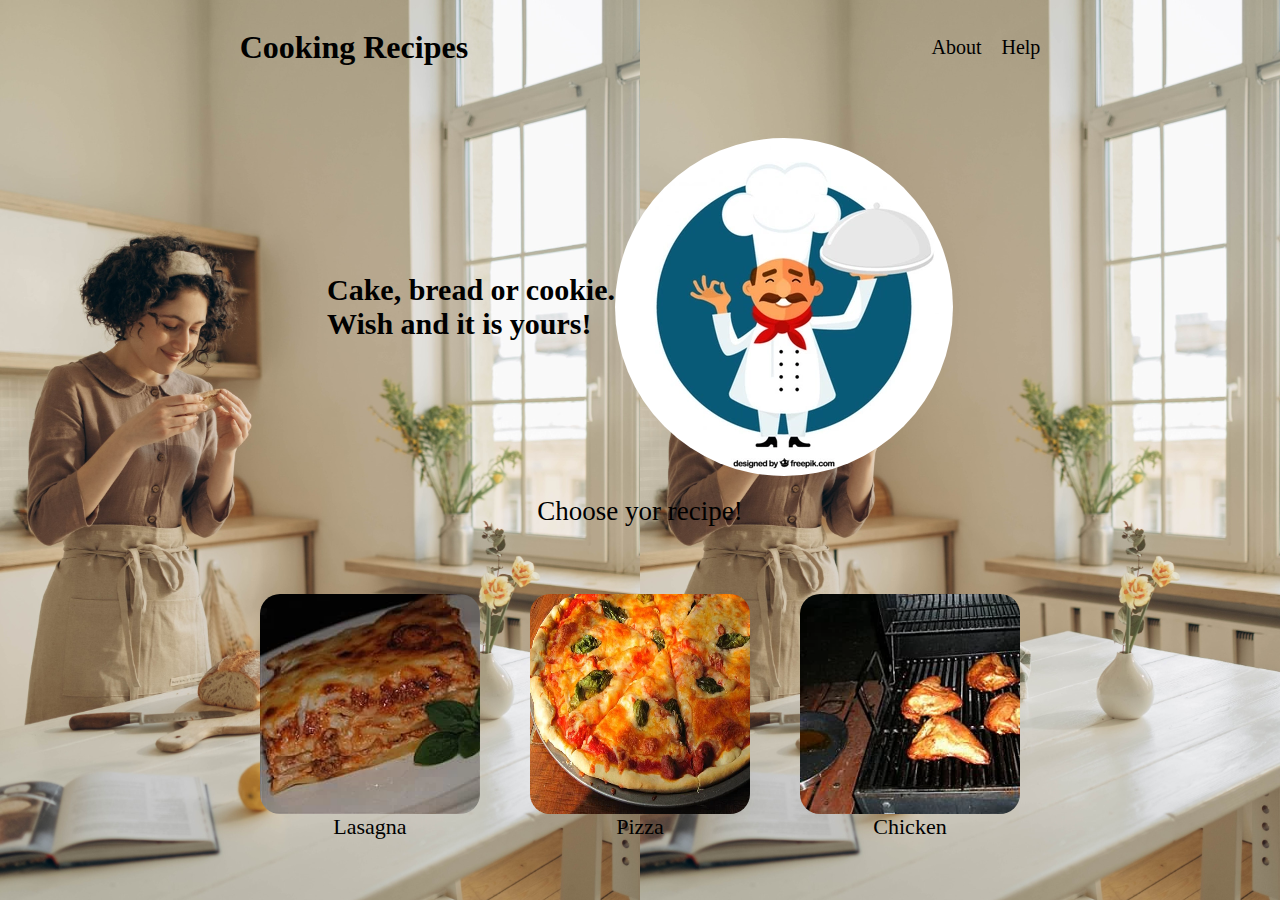
<file: index.html>
<!DOCTYPE html>
<html lang="en">
<head>
    <meta charset="UTF-8">
    <meta http-equiv="X-UA-Compatible" content="IE=edge">
    <meta name="viewport" content="width=device-width, initial-scale=1.0">
    <link rel="stylesheet" href="style.css">
    <title>Recipes</title>
</head>
<body>
    <div class="topbar">
        <h1>Cooking Recipes</h1>
        <div class="topbar-menu">
            <span>About</span>
            <span>Help</span>
        </div>
    </div>
    <div class="chief-part">
        <div>Cake, bread or cookie.<br> Wish and it is yours!</div>
        <img src="./images/chief.jpg" alt="">
    </div>
    <div class="choose">Choose yor recipe!</div>
    <div class="recipes">
        <a href="./recipes/lasagna.html" class="recipe">
            <img src="./images/lasagne.jpg" alt="lasagna">
            <span>Lasagna</span>
        </a>
        <a href="./recipes/pizza.html" class="recipe">
            <img src="./images/pizza.jpg" alt="pizza">
            <span>Pizza</span>
        </a>
        <a href="./recipes/chicken.html" class="recipe">
            <img src="./images/chicken.jpg" alt="chicken">
            <span>Chicken</span>
        </a>
    </div>
    
</body>
</html>
</file>
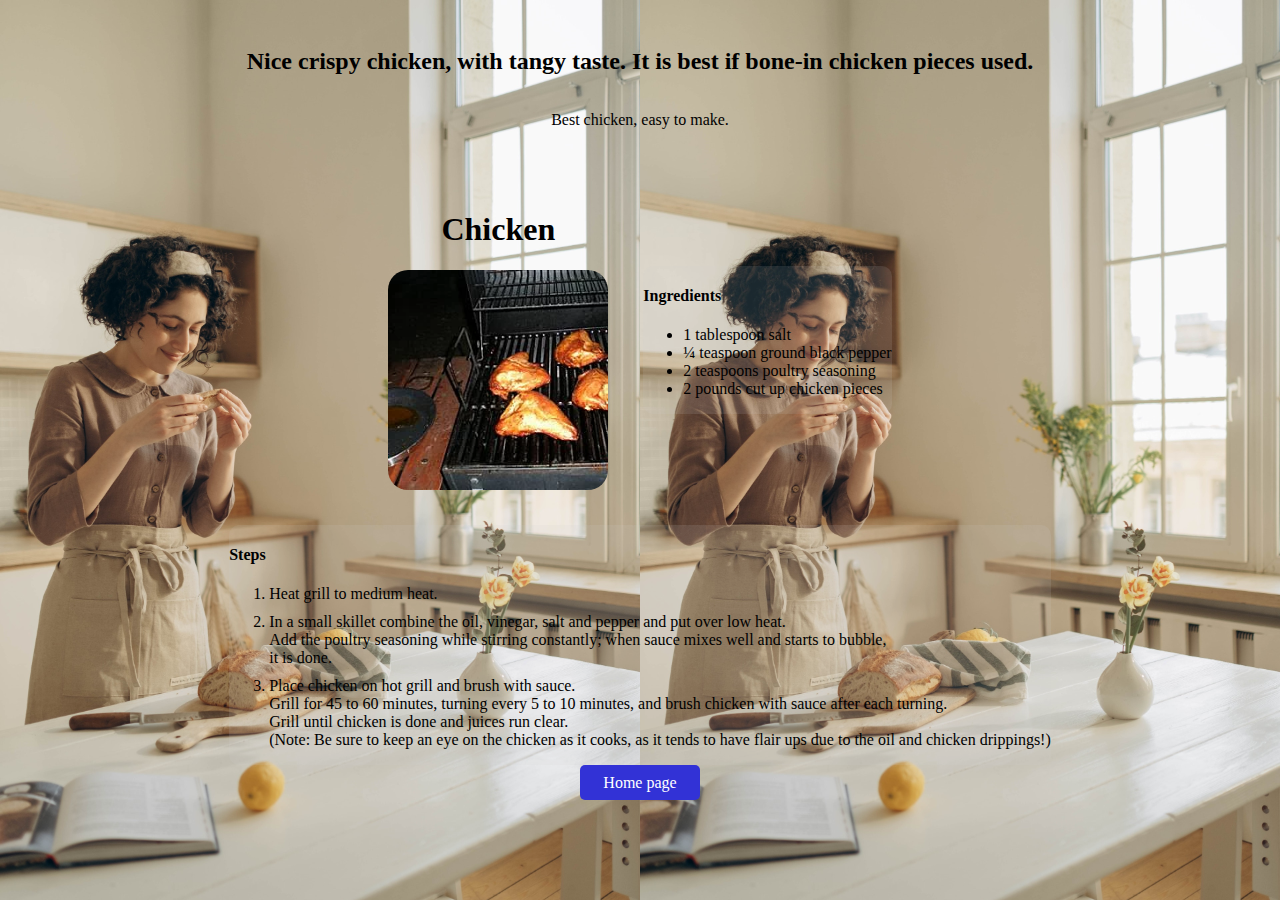
<file: recipes/chicken.html>
<!DOCTYPE html>
<html lang="en">
<head>
    <meta charset="UTF-8">
    <meta http-equiv="X-UA-Compatible" content="IE=edge">
    <meta name="viewport" content="width=device-width, initial-scale=1.0">
    <link rel="stylesheet" href="style.css">
    <title>Chicken</title>
</head>
<body>
    <div class="title">
        <h2>Nice crispy chicken, with tangy taste. It is best if bone-in chicken pieces used.</h2>
        <p>Best chicken, easy to make.</p>
    </div>
    <div class="sub-title">
        <div class="recipe">
            <h1>Chicken</h1>
            <img src="../images/chicken.jpg" alt="chicken">
        </div>
        <div class="ingredients">
            <h4>Ingredients</h4>
            <ul>
                <li>1 tablespoon salt</li>
                <li>¼ teaspoon ground black pepper</li>
                <li>2 teaspoons poultry seasoning</li>
                <li>2 pounds cut up chicken pieces</li>
            </ul>
        </div>
        
    </div>
    <div class="steps">
        <div class="step">
            <h4>Steps</h4>
            <ol>
                <li>Heat grill to medium heat.</li>
                <li>In a small skillet combine the oil, vinegar, salt and pepper and put over low heat. <br> Add the poultry seasoning while stirring constantly; when sauce mixes well and starts to bubble, <br> it is done.</li>
                <li>Place chicken on hot grill and brush with sauce. <br> Grill for 45 to 60 minutes, turning every 5 to 10 minutes, and brush chicken with sauce after each turning. <br> Grill until chicken is done and juices run clear. <br> (Note: Be sure to keep an eye on the chicken as it cooks, as it tends to have flair ups due to the oil and chicken drippings!)</li>
            </ol>
        </div>
        <div class="back-button">
            <a href="../index.html">Home page</a>
        </div>
    </div>
</body>
</html>
</file>
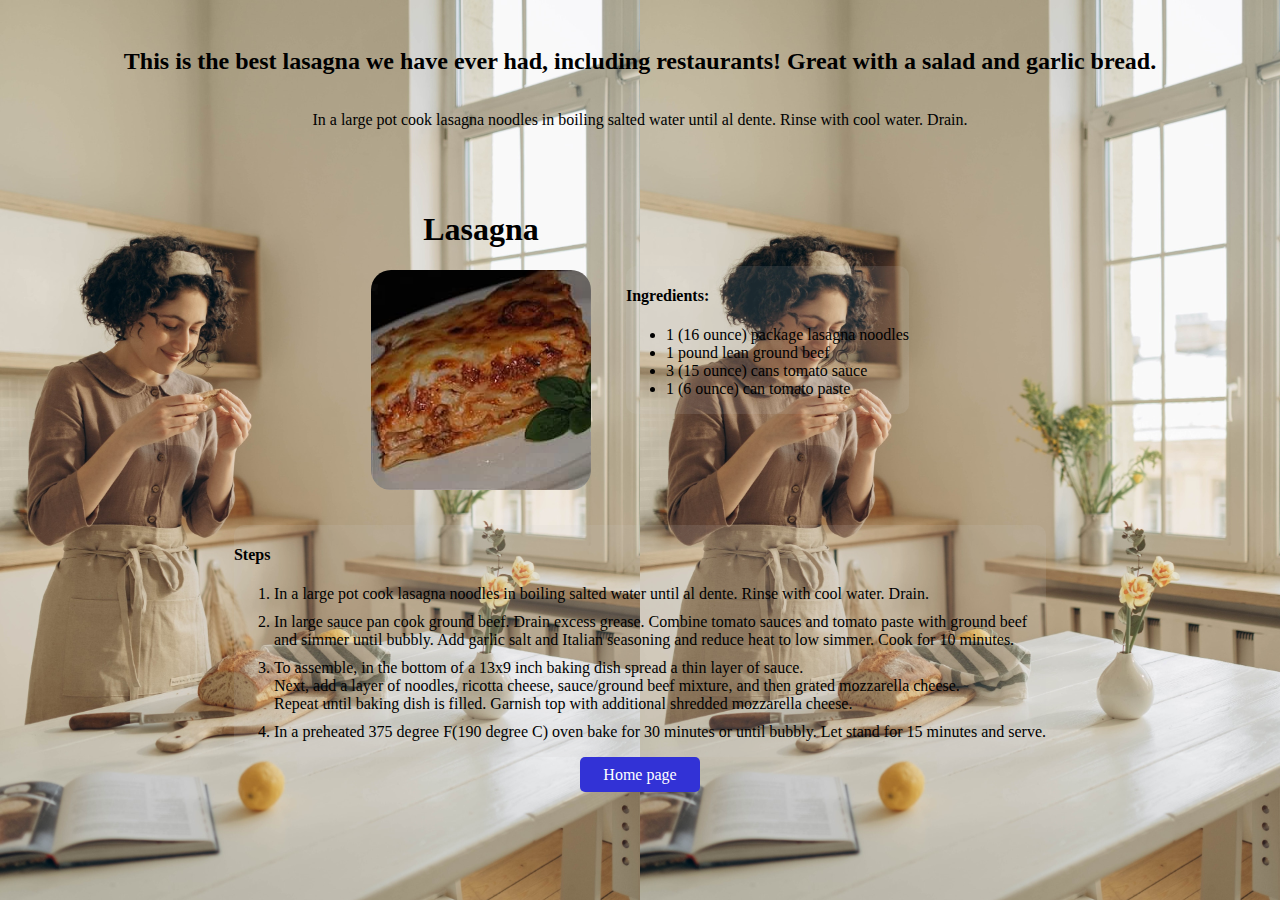
<file: recipes/lasagna.html>
<!DOCTYPE html>
<html lang="en">
<head>
    <meta charset="UTF-8">
    <meta http-equiv="X-UA-Compatible" content="IE=edge">
    <meta name="viewport" content="width=device-width, initial-scale=1.0">
    <link rel="stylesheet" href="style.css">
    <title>Lasagna</title>
</head>
<body>
    <div class="title">
        <h2>This is the best lasagna we have ever had, including restaurants! Great with a salad and garlic bread. </h2>
        <p>In a large pot cook lasagna noodles in boiling salted water until al dente. Rinse with cool water. Drain.</p>
    </div>
    <div class="sub-title">
        <div class="recipe">
            <h1>Lasagna</h1>
            <img src="../images/lasagne.jpg" alt="Lasagna">
        </div>
        <div class="ingredients">
            <h4>Ingredients:</h4>
            <ul>
                <li>1 (16 ounce) package lasagna noodles </li>
                <li>1 pound lean ground beef</li>
                <li>3 (15 ounce) cans tomato sauce</li>
                <li>1 (6 ounce) can tomato paste</li>
            </ul>
        </div>
        
    </div>
    <div class="steps">
        <div class="step">
            <h4>Steps</h4>
            <ol>
                <li>In a large pot cook lasagna noodles in boiling salted water until al dente. Rinse with cool water. Drain.</li>
                <li>In large sauce pan cook ground beef. Drain excess grease. Combine tomato sauces and tomato paste with ground beef <br> and simmer until bubbly. Add garlic salt and Italian seasoning and reduce heat to low simmer. Cook for 10 minutes.</li>
                <li>To assemble, in the bottom of a 13x9 inch baking dish spread a thin layer of sauce. <br> Next, add a layer of noodles, ricotta cheese, sauce/ground beef mixture, and then grated mozzarella cheese. <br> Repeat until baking dish is filled. Garnish top with additional shredded mozzarella cheese.</li>
                <li>In a preheated 375 degree F(190 degree C) oven bake for 30 minutes or until bubbly. Let stand for 15 minutes and serve.</li>
            </ol>
        </div>
        <div class="back-button">
            <a href="../index.html">Home page</a>
        </div>
    </div>
</body>
</html>
</file>
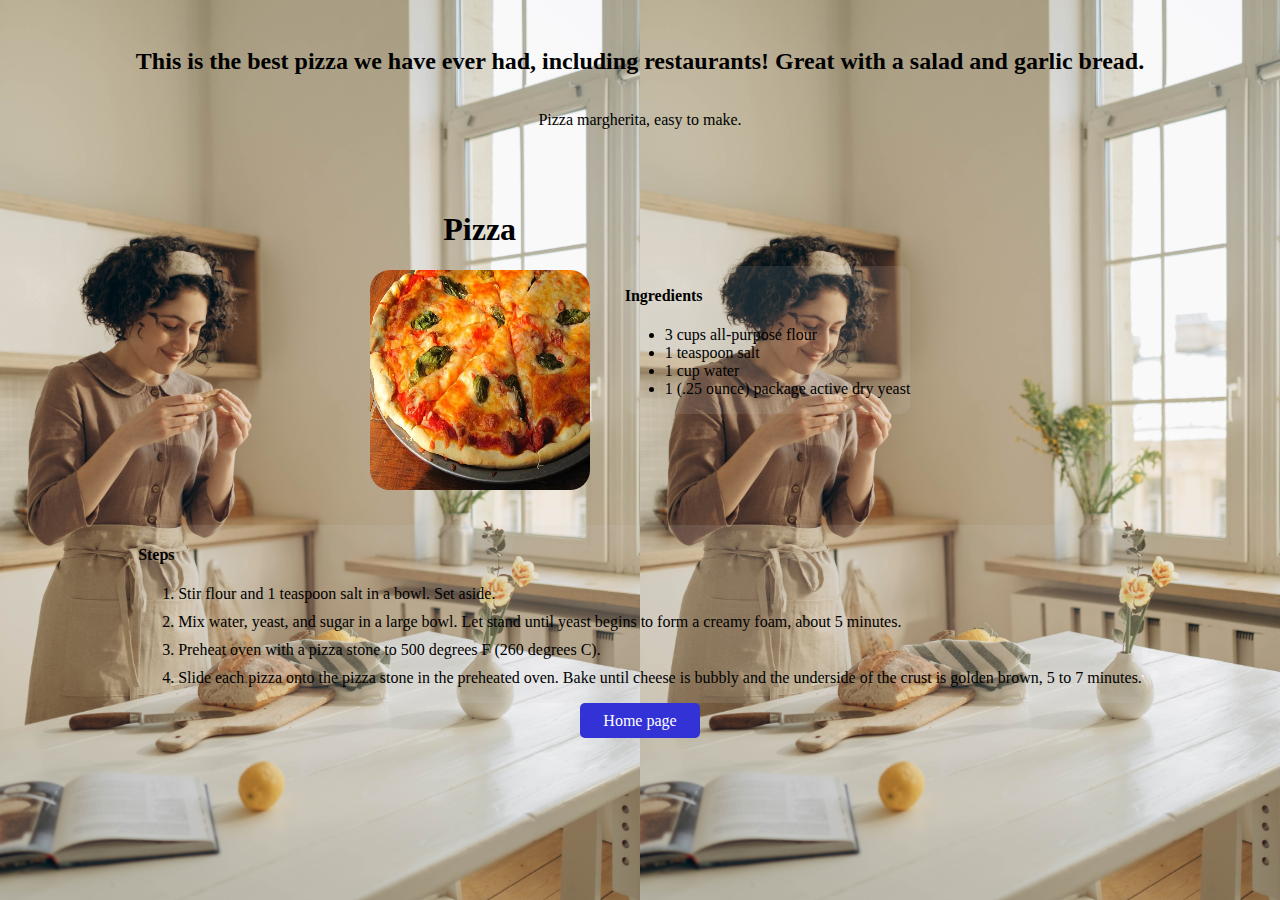
<file: recipes/pizza.html>
<!DOCTYPE html>
<html lang="en">
<head>
    <meta charset="UTF-8">
    <meta http-equiv="X-UA-Compatible" content="IE=edge">
    <meta name="viewport" content="width=device-width, initial-scale=1.0">
    <link rel="stylesheet" href="style.css">
    <title>Pizza</title>
</head>
<body>
    <div class="title">
        <h2>This is the best pizza we have ever had, including restaurants! Great with a salad and garlic bread. </h2>
        <p>Pizza margherita, easy to make.</p>
    </div>
    <div class="sub-title">
        <div class="recipe">
            <h1>Pizza</h1>
            <img src="../images/pizza.jpg" alt="Pizza">
        </div>
        <div class="ingredients">
            <h4>Ingredients</h4>
            <ul>
                <li>3 cups all-purpose flour</li>
                <li>1 teaspoon salt</li>
                <li>1 cup water</li>
                <li>1 (.25 ounce) package active dry yeast </li>
            </ul>
        </div>
        
    </div>
    <div class="steps">
        <div class="step">
            <h4>Steps</h4>
            <ol>
                <li>Stir flour and 1 teaspoon salt in a bowl. Set aside.</li>
                <li>Mix water, yeast, and sugar in a large bowl. Let stand until yeast begins to form a creamy foam, about 5 minutes.</li>
                <li>Preheat oven with a pizza stone to 500 degrees F (260 degrees C).</li>
                <li>Slide each pizza onto the pizza stone in the preheated oven. Bake until cheese is bubbly and the underside of the crust is golden brown, 5 to 7 minutes.</li>
            </ol>
        </div>
        <div class="back-button">
            <a href="../index.html">Home page</a>
        </div>
    </div>
</body>
</html>
</file>
<file: style.css>
body{
    background-image: url(./images/backgroundChef.jpg);
    background-size: 50%;
}

.topbar{
    display: flex;
    align-items: center;
    justify-content: space-around;
}



.topbar-menu{
    display: flex;
    height: 35px;
    align-items: center;
    gap: 20px;
    
}
.topbar-menu>span{
    cursor: pointer;
    font-size: 20px;
}

.chief-part{
    display: flex;
    margin-top: 30px;
    padding: 20px;
    justify-content: center;
    align-items: center;
}

.chief-part>div{
    font-size: 30px;
    font-weight: bold;
}

.chief-part>img{
    border-radius: 50%;
}

.choose{
    display: flex;
    justify-content: center;
    font-size: 27px;
}

.recipes{
    height: 300px;
    margin-top: 30px;
    padding: 10px;
    display: flex;
    gap: 50px;
    justify-content: center;
    align-items: center;
    
}
.recipe{
    display: flex;
    flex-direction: column;
    justify-content: center;
    align-items: center;
    cursor: pointer;
    text-decoration: none;
    color: black;
}

.recipe>img{
    height: 220px;
    width: 220px;
    border-radius: 20px;
}

.recipe>span{
    font-size: 22px;
}
</file>
<file: recipes/style.css>
body{
    background-image: url(../images/backgroundChef.jpg);
    background-size: 50%;
}

.title{
    display: flex;
    flex-direction: column;
    justify-content: center;
    align-items: center;
    padding: 20px;
}

.sub-title{
    height: 350px;
    display: flex;
    gap: 35px;
    justify-content: center;
    align-items: center;
}

.recipe{
    display: flex;
    flex-direction: column;
    align-items: center;
}

.recipe>img{
    height: 220px;
    width:  220px;
    border-radius: 20px;
}

.ingredients,
.step{
    background-color: rgba(211, 211, 211, 0.13);
    border-radius: 10px;
}

.steps{
    display: flex;
    flex-direction: column;
    align-items: center;
    margin-top: 10px;
}
.step>ol>li{
    margin-top: 10px;
}

.back-button>a{
    text-decoration: none;
    color: white;
    background-color: rgb(50, 50, 214);
    display: flex;
    align-items: center;
    justify-content: center;
    height: 35px;
    width: 120px;
    border-radius: 5px;
}
</file>
